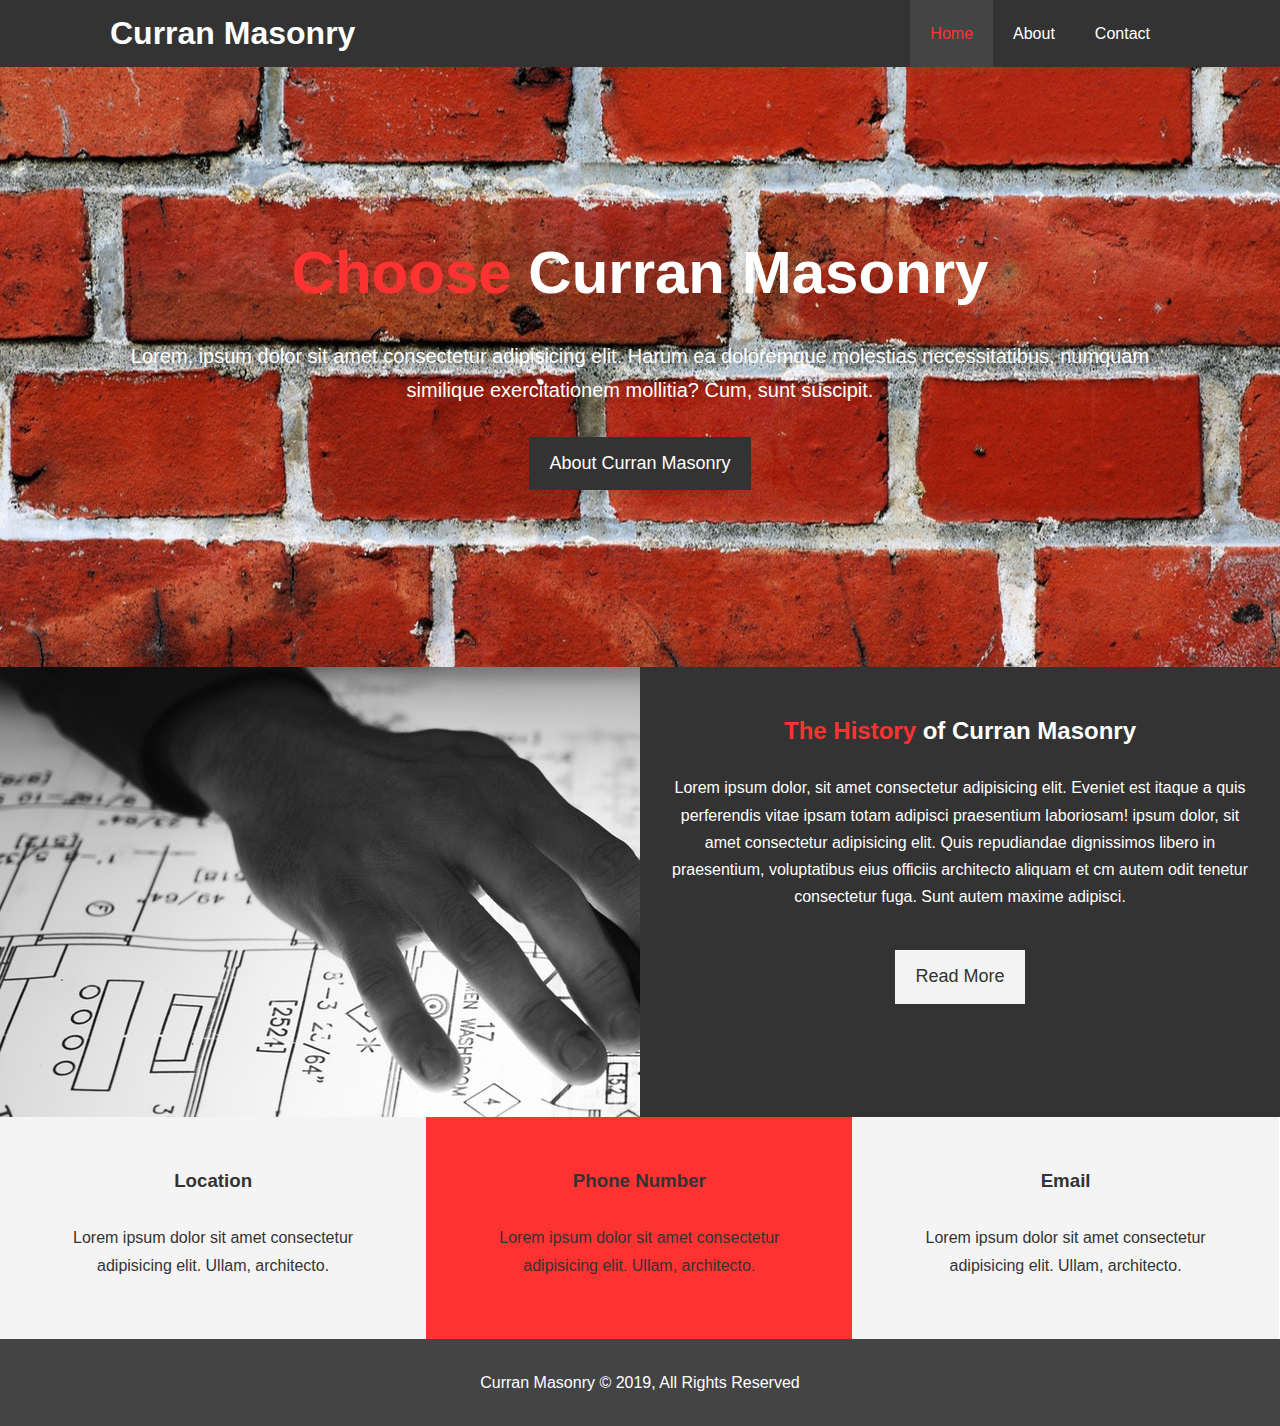
<file: index.html>
<!DOCTYPE html>
<html lang="en">

<head>
    <meta charset="UTF-8">
    <meta name="viewport" content="width=device-width, initial-scale=1.0">
    <meta http-equiv="X-UA-Compatible" content="ie=edge">
    <meta name="description" content="Welcome to the Curran Masonry ..........  ">
    <meta name="keywords" content="Curran, Masonry, Contractor, Brick, affordable, mason, Stone,">
    <!-- font Awesome Link -->
    <link rel="stylesheet" href="https://use.fontawesome.com/releases/v5.7.2/css/all.css" integrity="sha384-fnmOCqbTlWIlj8LyTjo7mOUStjsKC4pOpQbqyi7RrhN7udi9RwhKkMHpvLbHG9Sr" crossorigin="anonymous">
    <link rel="stylesheet" href="./css/style.css">
    <link rel="stylesheet" media="screen and (max-width:  768px)" href="./css/mobile.css">
    <title>Curran Masonry</title>

</head>

<body>
    <header>
        <!-- Navbar -->
        <nav id="navbar">
            <div class="container">
                <h1 class="logo"><a href="index.html">Curran Masonry</a></h1>
                <ul>
                    <li><a class="current" href="index.html">Home</a></li>
                    <li><a href="about.html">About</a></li>
                    <li><a href="contact.html">Contact</a></li>
                </ul>
                </h1>
            </div>
        </nav>

        <div id="showcase">
            <div class="container">
                <div class="showcase-content">
                    <h1><span class="text-primary">Choose</span> Curran Masonry</h1>
                    <p class="lead">Lorem, ipsum dolor sit amet consectetur adipisicing elit. Harum ea doloremque
                        molestias
                        necessitatibus, numquam similique exercitationem mollitia? Cum, sunt suscipit.
                    </p>
                    <a class="btn" href="about.html">About Curran Masonry</a>
                </div>
            </div>
        </div>
    </header>

    <section id="home-info" class="bg-dark">
        <div class="info-img"></div>
        <div class="info-content">
            <h2><span class="text-primary">The History</span> of Curran Masonry</h2>
            <p>Lorem ipsum dolor, sit amet consectetur adipisicing elit.
                Eveniet est itaque a quis perferendis vitae ipsam totam
                adipisci praesentium laboriosam!
                ipsum dolor, sit amet consectetur adipisicing elit. Quis
                repudiandae dignissimos libero in praesentium,
                voluptatibus eius officiis architecto aliquam et cm autem odit
                tenetur consectetur fuga. Sunt autem maxime adipisci.
            </p>
            <a href="about.html" class="btn btn-light">Read More</a>
        </div>
    </section>

    <section id="features">
        <div class="box bg-light">
            <!-- font awesome logo -->
            <i class="fas fa-map-marked-alt fa-3x"></i>
            <h3>Location</h3>
            <p>Lorem ipsum dolor sit amet consectetur adipisicing elit. Ullam, architecto.
            </p>
        </div>
        <div class="box bg-primary">
            <i class="fas fa-mobile-alt fa-3x"></i>
            <h3>Phone Number</h3>
            <p>Lorem ipsum dolor sit amet consectetur adipisicing elit. Ullam, architecto.
            </p>
        </div>
        <div class="box bg-light">
            <i class="fas fa-envelope fa-3x"></i>
            <h3>Email</h3>
            <p>Lorem ipsum dolor sit amet consectetur adipisicing elit. Ullam, architecto.
            </p>
        </div>
    </section>

    <div class="clr"></div>

    <footer id="main-footer">
        <p>Curran Masonry &copy; 2019, All Rights Reserved</p>
    </footer>
</body>

</html>
</file>
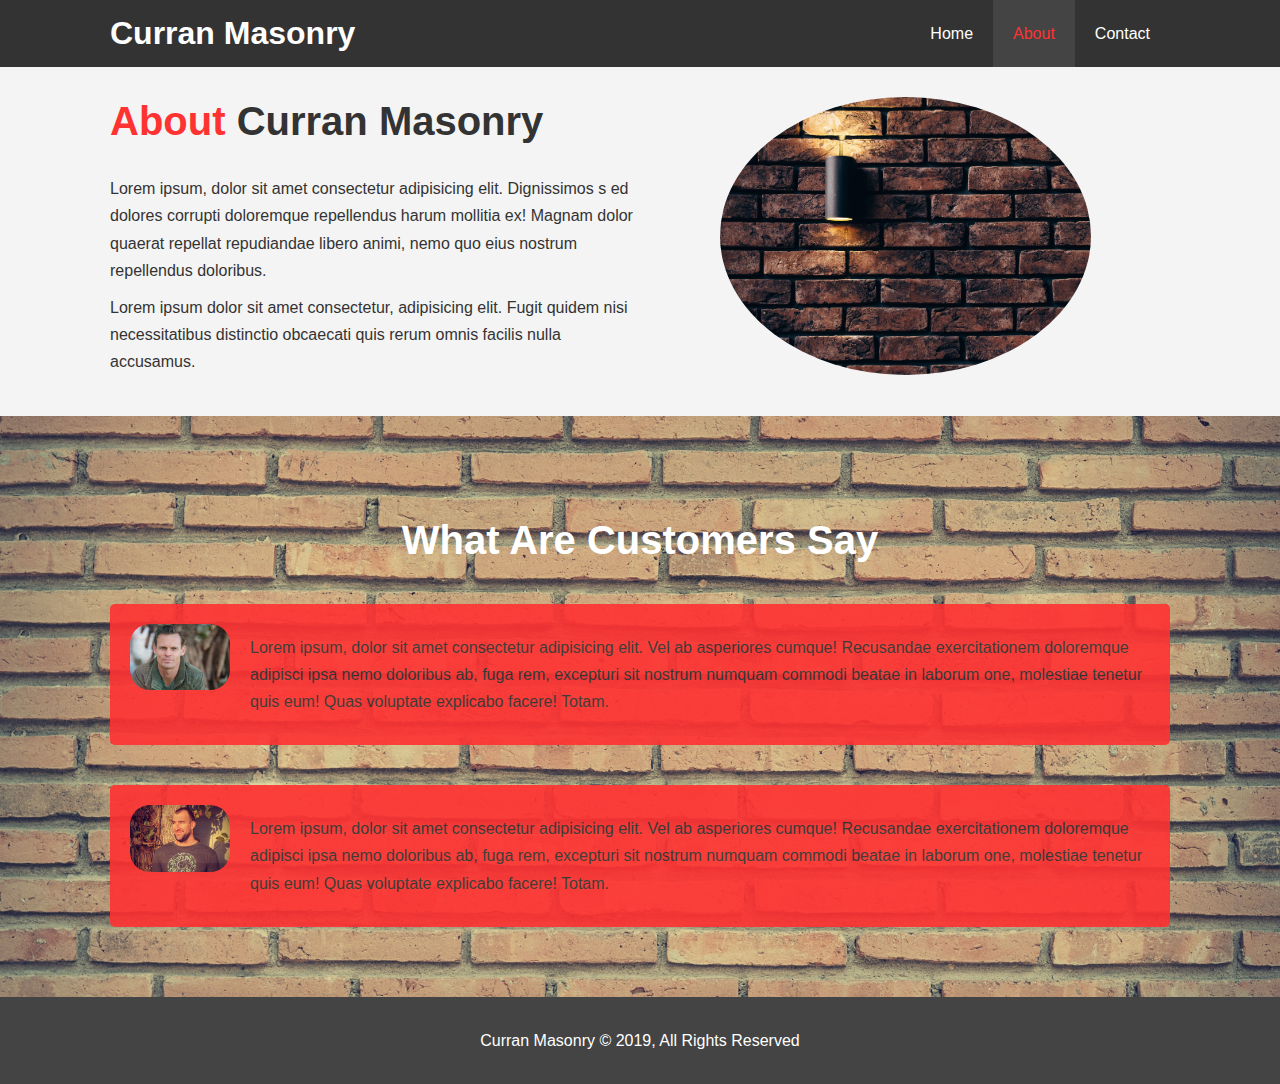
<file: about.html>
<!DOCTYPE html>
<html lang="en">

<head>
    <meta charset="UTF-8">
    <meta name="viewport" content="width=device-width, initial-scale=1.0">
    <meta http-equiv="X-UA-Compatible" content="ie=edge">
    <meta name="description" content="Welcome to the Curran Masonry ..........  ">
    <meta name="keywords" content="Curran, Masonry, Contractor, Brick, affordable, mason, Stone,">
    <link rel="stylesheet" href="./css/style.css">
    <link rel="stylesheet" media="screen and (max-width:  768px)" href="./css/mobile.css">

    <title>Curran Masonry | About</title>
</head>

<body>
    <header>
        <!-- Navbar -->
        <nav id="navbar">
            <div class="container">
                <h1 class="logo"><a href="index.html">Curran Masonry</a></h1>
                <ul>
                    <li><a href="index.html">Home</a></li>
                    <li><a class="current" href="about.html">About</a></li>
                    <li><a href="contact.html">Contact</a></li>
                </ul>
                </h1>
            </div>
        </nav>
</header>

   <section id="about-info" class="bg-light py-3">
        <div class="container">
            <div class="info-left">
                <h1 class="l-heading"><span class="text-primary"> About</span> Curran Masonry</h1>
                <p>Lorem ipsum, dolor sit amet consectetur adipisicing elit. Dignissimos s
                    ed dolores corrupti doloremque repellendus harum mollitia 
                    ex! Magnam dolor quaerat repellat repudiandae
                     libero animi, nemo quo eius nostrum repellendus doloribus.</p>
                <p>Lorem ipsum dolor sit amet consectetur, adipisicing elit. Fugit 
                    quidem nisi necessitatibus distinctio obcaecati quis rerum omnis 
                    facilis nulla accusamus.</p>
            </div>
            <div class="info-right">
                <img src="./img/brick_wall_light.png.jpg" alt="Masonry">
            </div>
        </div>
   </section>

   <div class="clr"></div>

   <section id="tests" class="py-3">
        <div class="container">
            <h2 class="l-heading">What Are Customers Say </h2>
            <div class="test bg-primary">
                <img src="./img/person1.jpeg" alt="person1">
                <p>Lorem ipsum, dolor sit amet consectetur adipisicing elit.
                     Vel ab asperiores cumque! Recusandae exercitationem 
                     doloremque adipisci ipsa nemo doloribus ab, fuga rem,
                      excepturi sit nostrum numquam commodi beatae in laborum
                      one, molestiae tenetur quis eum! Quas voluptate explicabo 
                      facere! Totam.</p>
            </div>


            <div class="test bg-primary">
                    <img src="./img/person2.jpeg" alt="person2">
                    <p>Lorem ipsum, dolor sit amet consectetur adipisicing elit.
                         Vel ab asperiores cumque! Recusandae exercitationem 
                         doloremque adipisci ipsa nemo doloribus ab, fuga rem,
                          excepturi sit nostrum numquam commodi beatae in laborum
                          one, molestiae tenetur quis eum! Quas voluptate explicabo 
                          facere! Totam.</p>
                </div>
        </div>
    </section>


    <footer id="main-footer">
        <p>Curran Masonry &copy; 2019, All Rights Reserved</p>
    </footer>
</body>

</html>
</file>
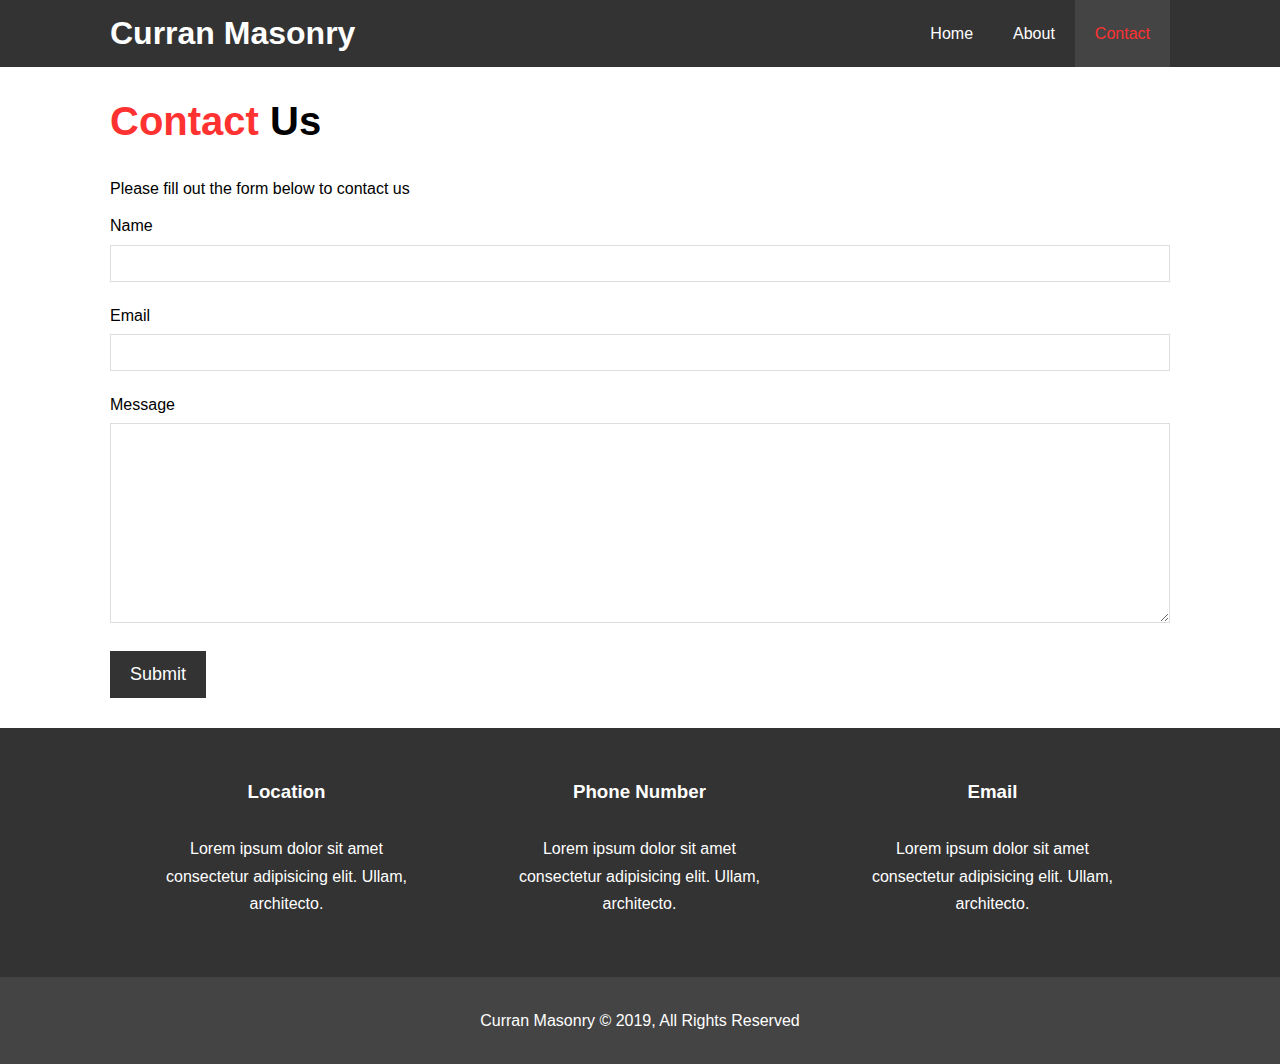
<file: contact.html>
<!DOCTYPE html>
<html lang="en">

<head>
    <meta charset="UTF-8">
    <meta name="viewport" content="width=device-width, initial-scale=1.0">
    <meta http-equiv="X-UA-Compatible" content="ie=edge">
    <meta name="description" content="Welcome to the Curran Masonry ..........  ">
    <meta name="keywords" content="Curran, Masonry, Contractor, Brick, affordable, mason, Stone,">
    <!-- Font Awesome Link -->
    <link rel="stylesheet" href="https://use.fontawesome.com/releases/v5.7.2/css/all.css"
        integrity="sha384-fnmOCqbTlWIlj8LyTjo7mOUStjsKC4pOpQbqyi7RrhN7udi9RwhKkMHpvLbHG9Sr" crossorigin="anonymous">
    <link rel="stylesheet" href="./css/style.css">
    <link rel="stylesheet" media="screen and (max-width:  768px)" href="./css/mobile.css">

    <title>Curran Masonry | Contact</title>
</head>

<body>
    <header>
        <!-- Navbar -->
        <nav id="navbar">
            <div class="container">
                <h1 class="logo"><a href="index.html">Curran Masonry</a></h1>
                <ul>
                    <li><a href="index.html">Home</a></li>
                    <li><a href="about.html">About</a></li>
                    <li><a class="current" href="contact.html">Contact</a></li>
                </ul>
                </h1>
            </div>
        </nav>
    </header>

    <section id="contact-form" class="py-3">
        <div class="container">
            <h1 class="l-heading"><span class="text-primary">Contact </span> Us</h1>
            <p>Please fill out the form below to contact us</p>
            <form action="process.php">
                <div class="form-group">
                    <label for="name">Name</label>
                    <input type="text" name="name" id="name">
                </div>
                <div class="form-group">
                    <label for="email">Email</label>
                    <input type="email" name="email" id="email">
                </div>
                <div class="form-group">
                    <label for="message">Message</label>
                    <textarea name="message" id="message"></textarea>
                </div>
                <button type="submit" class="btn">Submit</button>
            </form>
        </div>
    </section>

    <section id="contact-info" class="bg-dark">
        <div class="container">
            <div class="box">
                <!-- font awesome logo -->
                <i class="fas fa-map-marked-alt fa-3x"></i>
                <h3>Location</h3>
                <p>Lorem ipsum dolor sit amet consectetur adipisicing elit. Ullam, architecto.
                </p>
            </div>
            <div class="box">
                <i class="fas fa-mobile-alt fa-3x"></i>
                <h3>Phone Number</h3>
                <p>Lorem ipsum dolor sit amet consectetur adipisicing elit. Ullam, architecto.
                </p>
            </div>
            <div class="box">
                <i class="fas fa-envelope fa-3x"></i>
                <h3>Email</h3>
                <p>Lorem ipsum dolor sit amet consectetur adipisicing elit. Ullam, architecto.
                </p>
            </div>
        </div>
    </section>

    <footer id="main-footer">
        <p>Curran Masonry &copy; 2019, All Rights Reserved</p>
    </footer>
</body>

</html>
</file>
<file: css/mobile.css>
#navbar .logo {
    float: none;
    text-align: center;
}

#navbar ul,
#navbar ul li {
    float: none;
}

#navbar ul li a {
    padding: 5px;
    border-bottom: #444 dotted 1px;
}

/* Showcase */
#showcase{
    height: 100%;
}

#showcase .showcase-content {
    padding-top: 70px;
    padding-bottom: 30px;
}

/* Home Info */
#home-info .info-img {
    height: 550px;
    display: none;
}

#home-info .info-content {
    float: none;
    width: 100%;
}

/* Boxes */
.box {
    float: none;
    width: 100%;
}


/* About */
#about-info .info-right,
#about-info .info-left {
    float: none;
    width: 100%;
}

#about-info .info-right {
    margin-top: 30px;
}

.l-heading {
    text-align: center;
}

/* Contact */
#contact-info .box {
    border-bottom: #444 dotted 1px;
}
</file>
<file: css/style.css>
/* Reset */
* {
    margin: 0;
    padding: 0;
    box-sizing: border-box;
}

/* Main Styling */
html,body {
    font-family: 'Segoe UI', Tahoma, Geneva, Verdana, sans-serif;
    line-height: 1.7em;
}

a {
    color: #333;
    text-decoration: none;
}

h1, h2, h3 {
    padding-bottom: 20px;
}

p {
    margin: 10px 0;
}

/* Utility Classes */
.container {
    margin: auto;
    max-width: 1100px;
    overflow: auto;
    padding: 0 20px;
}

.text-primary {
    color: #FF3232;
}

.lead {
    font-size: 20px;
}

.btn {
    display: inline-block;
    font-size: 18px;
    color: white;
    background: #333;
    padding: 13px 20px;
    border: none;
    cursor: pointer;
}

.btn-light {
    background: #f4f4f4;
    color: #333;
}

.bg-dark {
    background: #333;
    color: white;   
}

.bg-light {
    background: #f4f4f4;
    color: #333;   
}

.bg-primary {
    color: #333;
    background: #FF3232;   
}

.btn:hover {
    background: #FF3232;
    color: #333;
}

.clr {
    clear: both;
}

.l-heading {
    font-size: 40px;
    line-height: 1.2;
}

/* Padding */
.py-1{ padding: 10px 0;}
.py-2{ padding: 20px 0;}
.py-3{ padding: 30px 0;}

/* Navbar */
#navbar {
    background: #333;
    color: white;
    overflow: auto;
}

#navbar a {
    color: #fff;
}

#navbar .logo {
    float: left;;
    padding-top: 20px;
}

#navbar ul {
    list-style: none;
    float: right;
}

#navbar ul li {
    float: left;
}

#navbar ul li a {
    display: block;
    padding: 20px;
    text-align: center;
}

#navbar ul li a:hover, 
#navbar ul li a.current{
    background: #444;
    color: #FF3232;
}   

/* Showcase */
#showcase {
    background: url('../img/red_brick.jpeg') no-repeat center center/cover;
    height: 600px;
}

#showcase .showcase-content {
    color: white;
    text-align: center;
    padding-top: 170px;
}

#showcase .showcase-content h1 {
    font-size: 60px;
    line-height: 1.2em;
}

#showcase .showcase-content p {
    padding-bottom: 20px;
    line-height: 1.7em;
}


/* Home Info */
#home-info {
    height: 450px;
}

#home-info .info-img {
    float: left;
    width: 50%;
    background: url('../img/blueprints.jpeg') no-repeat;
    min-height: 100%;
}

#home-info .info-content {
    float: right;
    width: 50%;
    height: 100%;
    text-align: center;
    padding: 50px 30px;
    overflow: hidden;
}

#home-info .info-content p {
    padding-bottom: 30px;
}

/* Features Section */

.box {
    float: left;
    width: 33.3%;
    padding: 50px;
    text-align: center;
}

.box i {
    margin-bottom: 10px;
}

/* About Page */
#about-info .info-right {
    float: right;
    width: 50%;
    height: 100%;
}

#about-info .info-right img {
    width: 70%;
    display: block;
    margin: auto;
    border-radius:50%; 
}

#about-info .info-left {
    float: left;
    width: 50%;
    height: 100%;
}

/* Tests */
#tests {
    height: 100%;
    background: url('../img/abou_brick_wall.jpg') no-repeat 
    center center/cover;
    padding-top: 100px;
}

#tests h2 {
    color: white;
    text-align: center;
    padding-bottom: 40px;
}

#tests .test {
    padding: 20px;
    margin-bottom: 40px;
    border-radius: 5px;
    opacity: 0.9;
}

#tests .test img {
    width: 100px;
    float: left;
    margin-right: 20px;
    border-radius: 20px;
}


/* contact */
#contact-form .form-group {
    margin-bottom: 20px;
}

#contact-form label {
    display: block;
    margin-bottom: 5px;
}

#contact-form input, 
#contact-form textarea {
    width: 100%;
    padding: 10px;
    border: 1px #ddd solid;
}


#contact-form textarea{
    height: 200px;
}

#contact-form input:focus, 
#contact-form textarea:focus {
    outline: none;
    border-color: #FF3232; 
}

/* Footer */
#main-footer {
    text-align: center;
    background: #444;
    color: white;
    padding: 20px;
}
</file>
